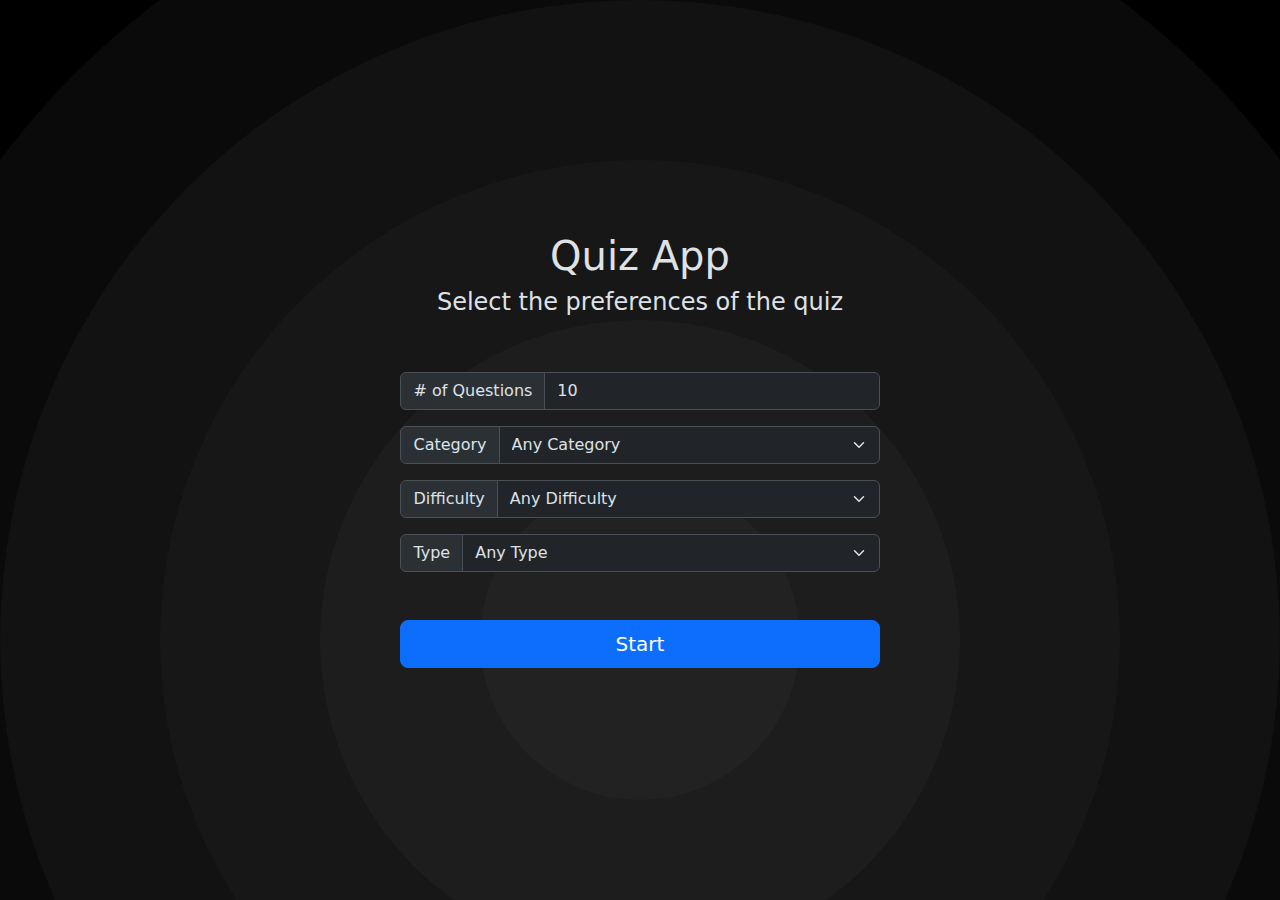
<file: index.html>
<!DOCTYPE html>
<html lang="en" data-bs-theme="dark">

<head>
    <meta charset="UTF-8" />
    <meta name="viewport" content="width=device-width, initial-scale=1.0" />
    <title>Quiz App</title>

    <link rel="stylesheet" href="./css/all.min.css" />
    <link rel="stylesheet" href="./css/bootstrap.min.css" />
    <link rel="stylesheet" href="./css/style.css" />
</head>

<body>

    <header class="min-vh-100 p-5 flex-grow-1 d-flex flex-column justify-content-center align-items-center gap-5">
        <div class="text-center">
            <h1>Quiz App</h1>
            <h4>Select the preferences of the quiz</h4>
        </div>
        <div>
            <div class="input-group mb-3">
                <label for="number-of-questions" class="input-group-text" id="number-of-questions-label"># of
                    Questions</label>
                <input type="number" id="number-of-questions" class="form-control" aria-label="Username"
                    aria-describedby="number-of-questions-label" value="10" min="1" />
            </div>
            <div class="input-group mb-3">
                <label class="input-group-text" for="category">Category</label>
                <select class="form-select" id="category">
                    <option value="any" selected>Any Category</option>
                    <option value="9">General Knowledge</option>
                    <option value="10">Entertainment: Books</option>
                    <option value="11">Entertainment: Film</option>
                    <option value="12">Entertainment: Music</option>
                    <option value="13">Entertainment: Musicals &amp; Theatres</option>
                    <option value="14">Entertainment: Television</option>
                    <option value="15">Entertainment: Video Games</option>
                    <option value="16">Entertainment: Board Games</option>
                    <option value="17">Science &amp; Nature</option>
                    <option value="18">Science: Computers</option>
                    <option value="19">Science: Mathematics</option>
                    <option value="20">Mythology</option>
                    <option value="21">Sports</option>
                    <option value="22">Geography</option>
                    <option value="23">History</option>
                    <option value="24">Politics</option>
                    <option value="25">Art</option>
                    <option value="26">Celebrities</option>
                    <option value="27">Animals</option>
                    <option value="28">Vehicles</option>
                    <option value="29">Entertainment: Comics</option>
                    <option value="30">Science: Gadgets</option>
                    <option value="31">Entertainment: Japanese Anime &amp; Manga</option>
                    <option value="32">Entertainment: Cartoon &amp; Animations</option>
                </select>
            </div>
            <div class="input-group mb-3">
                <label class="input-group-text" for="difficulty">Difficulty</label>
                <select class="form-select" id="difficulty">
                    <option value="any">Any Difficulty</option>
                    <option value="easy">Easy</option>
                    <option value="medium">Medium</option>
                    <option value="hard">Hard</option>
                </select>
            </div>
            <div class="input-group mb-3">
                <label class="input-group-text" for="type">Type</label>
                <select class="form-select" id="type">
                    <option value="any">Any Type</option>
                    <option value="multiple">Multiple Choice</option>
                    <option value="boolean">True / False</option>
                </select>
            </div>
            <div class="input-group mt-5">
                <button id="start-button" class="btn btn-lg btn-primary w-100">Start</button>
            </div>
        </div>
    </header>

    <script src="./js/bootstrap.bundle.min.js"></script>
    <script src="./js/main.js"></script>

</body>

</html>
</file>
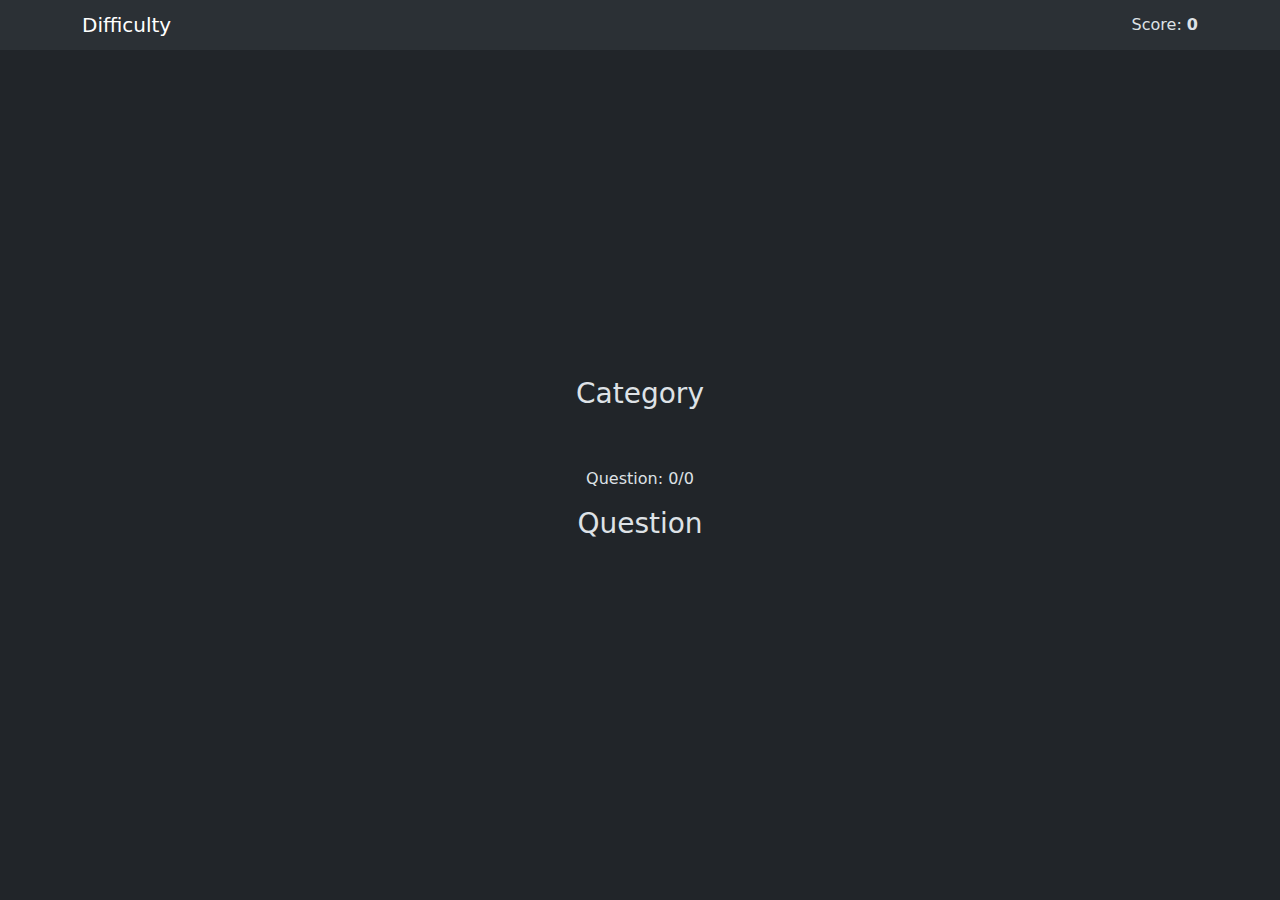
<file: html/quiz.html>
<!DOCTYPE html>
<html lang="en" data-bs-theme="dark">

<head>
    <meta charset="UTF-8">
    <meta name="viewport" content="width=device-width, initial-scale=1.0">
    <title>Quiz</title>

    <link rel="stylesheet" href="../css/all.min.css" />
    <link rel="stylesheet" href="../css/bootstrap.min.css" />
    <link rel="stylesheet" href="../css/quiz.css" />
</head>

<body>

    <div id="prevent-click" class="position-absolute top-0 bottom-0 start-0 end-0 d-none"></div>

    <canvas class="confetti d-none z-2" id="canvas"></canvas>

    <div id="finish-overlay"
        class="z-1 d-none position-absolute top-0 bottom-0 start-0 end-0 d-flex flex-column justify-content-center align-items-center gap-3">
        <h2 class="display-1">Quiz is done</h2>
        <h3 class="display-4">Your score is <span id="finish-score" class="fw-bold">0</span></h3>
        <button id="new-quiz-button" class="btn btn-lg btn-primary px-5">Try another quiz</button>
    </div>

    <header class="min-vh-100 d-flex flex-column">
        <nav class="navbar bg-body-tertiary">
            <div class="container">
                <h2 id="difficulty" class="navbar-brand mb-0 text-capitalize">difficulty</h2>
                <p class="mb-0">Score: <span id="score" class="fw-bold">0</span></p>
            </div>
        </nav>
        <div class="container flex-grow-1 d-flex flex-column justify-content-center align-items-center gap-5">
            <h3 id="category">Category</h3>
            <div class="text-center">
                <p>Question: <span id="progress">0/0</span></p>
                <h3 id="question">Question</h3>
            </div>
            <div id="answers" class="row g-4">
            </div>
        </div>
    </header>

    <script src="../js/bootstrap.bundle.min.js"></script>
    <script src="../js/confetti.js"></script>
    <script src="../js/quiz.js"></script>

</body>

</html>
</file>
<file: css/style.css>
body {
    background-color: #000000;
    background-image: url("data:image/svg+xml,%3Csvg xmlns='http://www.w3.org/2000/svg' width='100%25' height='100%25' viewBox='0 0 800 800'%3E%3Cg %3E%3Ccircle fill='%23000000' cx='400' cy='400' r='600'/%3E%3Ccircle fill='%230a0a0a' cx='400' cy='400' r='500'/%3E%3Ccircle fill='%23121212' cx='400' cy='400' r='400'/%3E%3Ccircle fill='%23171717' cx='400' cy='400' r='300'/%3E%3Ccircle fill='%231d1d1d' cx='400' cy='400' r='200'/%3E%3Ccircle fill='%23222222' cx='400' cy='400' r='100'/%3E%3C/g%3E%3C/svg%3E");
    background-attachment: fixed;
    background-size: cover;
}
</file>
<file: css/quiz.css>
div.answer {
    cursor: pointer;
    transition: 0.5s box-shadow;
    -webkit-transition: 0.5s box-shadow;
    -moz-transition: 0.5s box-shadow;
    -ms-transition: 0.5s box-shadow;
    -o-transition: 0.5s box-shadow;
}

div.answer:hover {
    box-shadow: 0 .5rem 1rem rgba(0, 0, 0, .5) !important;
}

.confetti{
    position: absolute;
    margin: 0 auto;
    user-select: none;
    pointer-events: none;
 }

 #finish-overlay {
    background-color: rgba(0, 0, 0, .95);
    opacity: 0;
    transition: 1s opacity;
    -webkit-transition: 1s opacity;
    -moz-transition: 1s opacity;
    -ms-transition: 1s opacity;
    -o-transition: 1s opacity;
}
</file>
